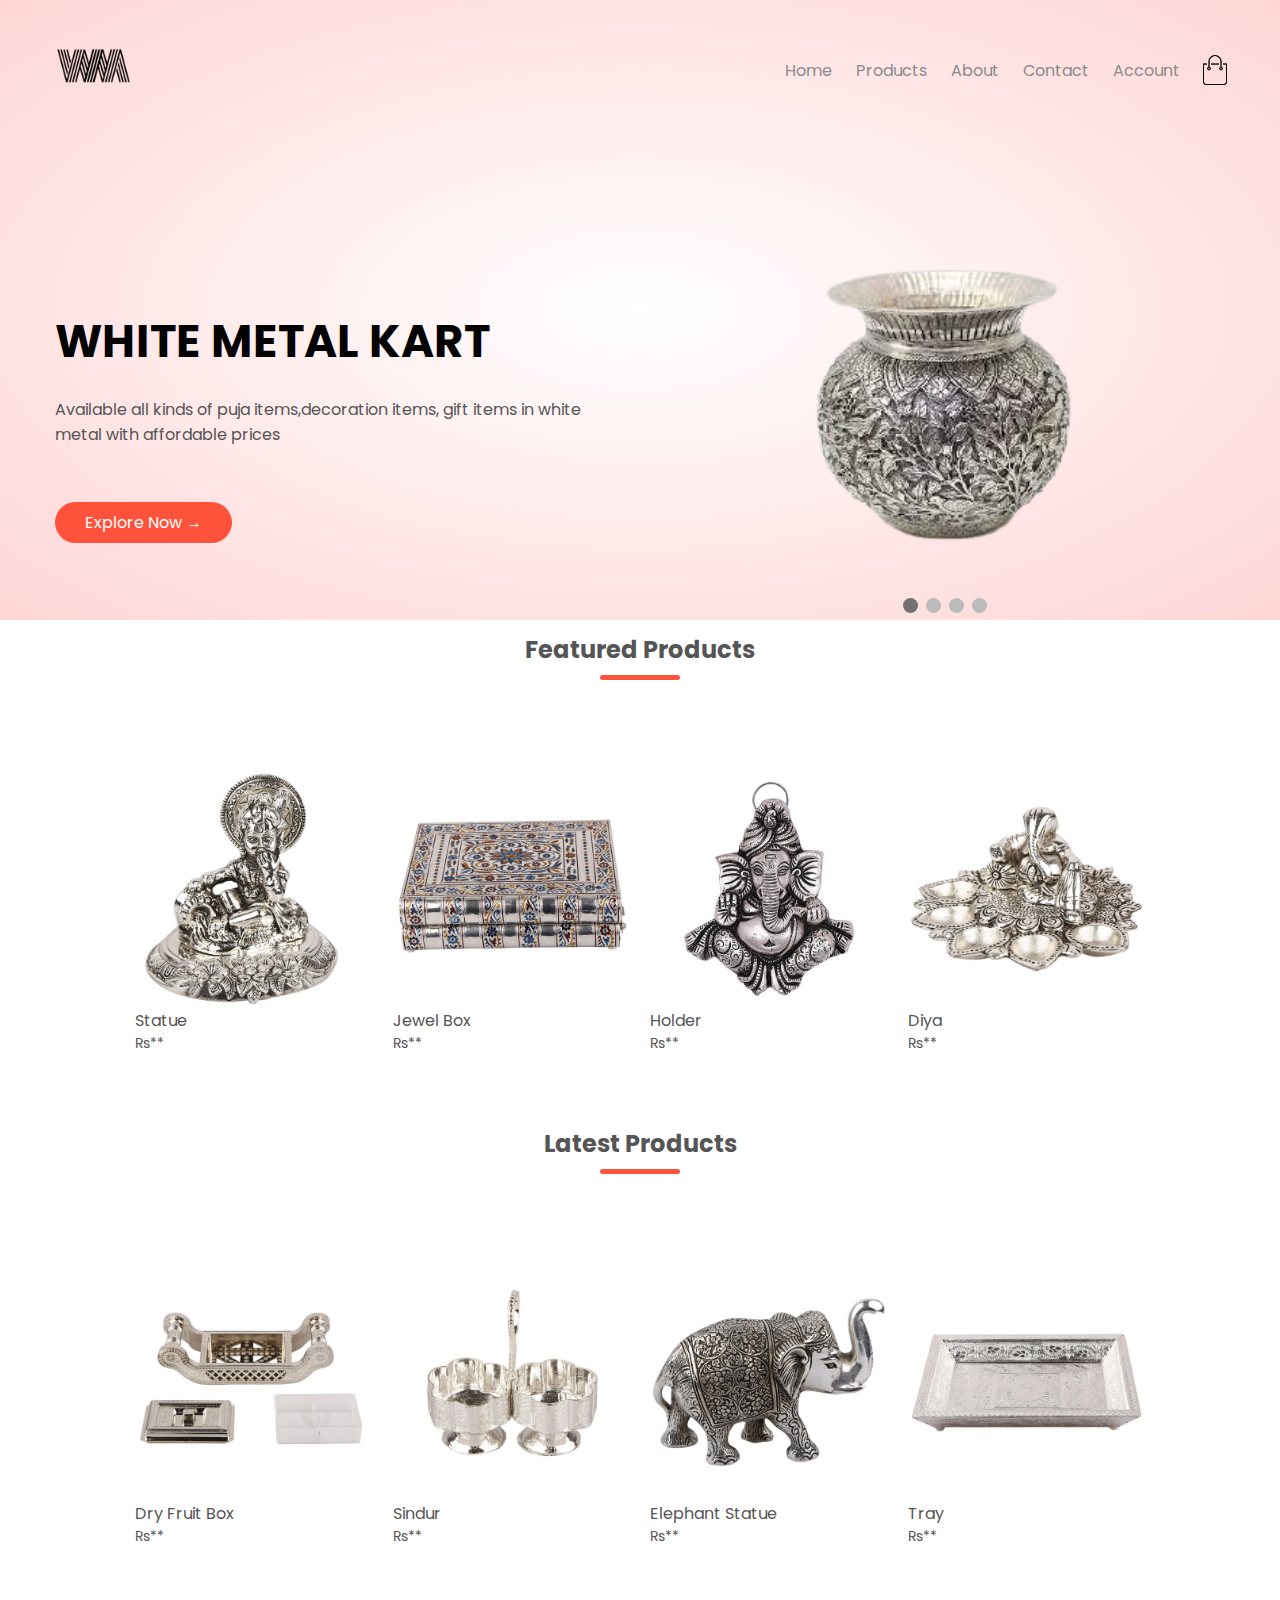
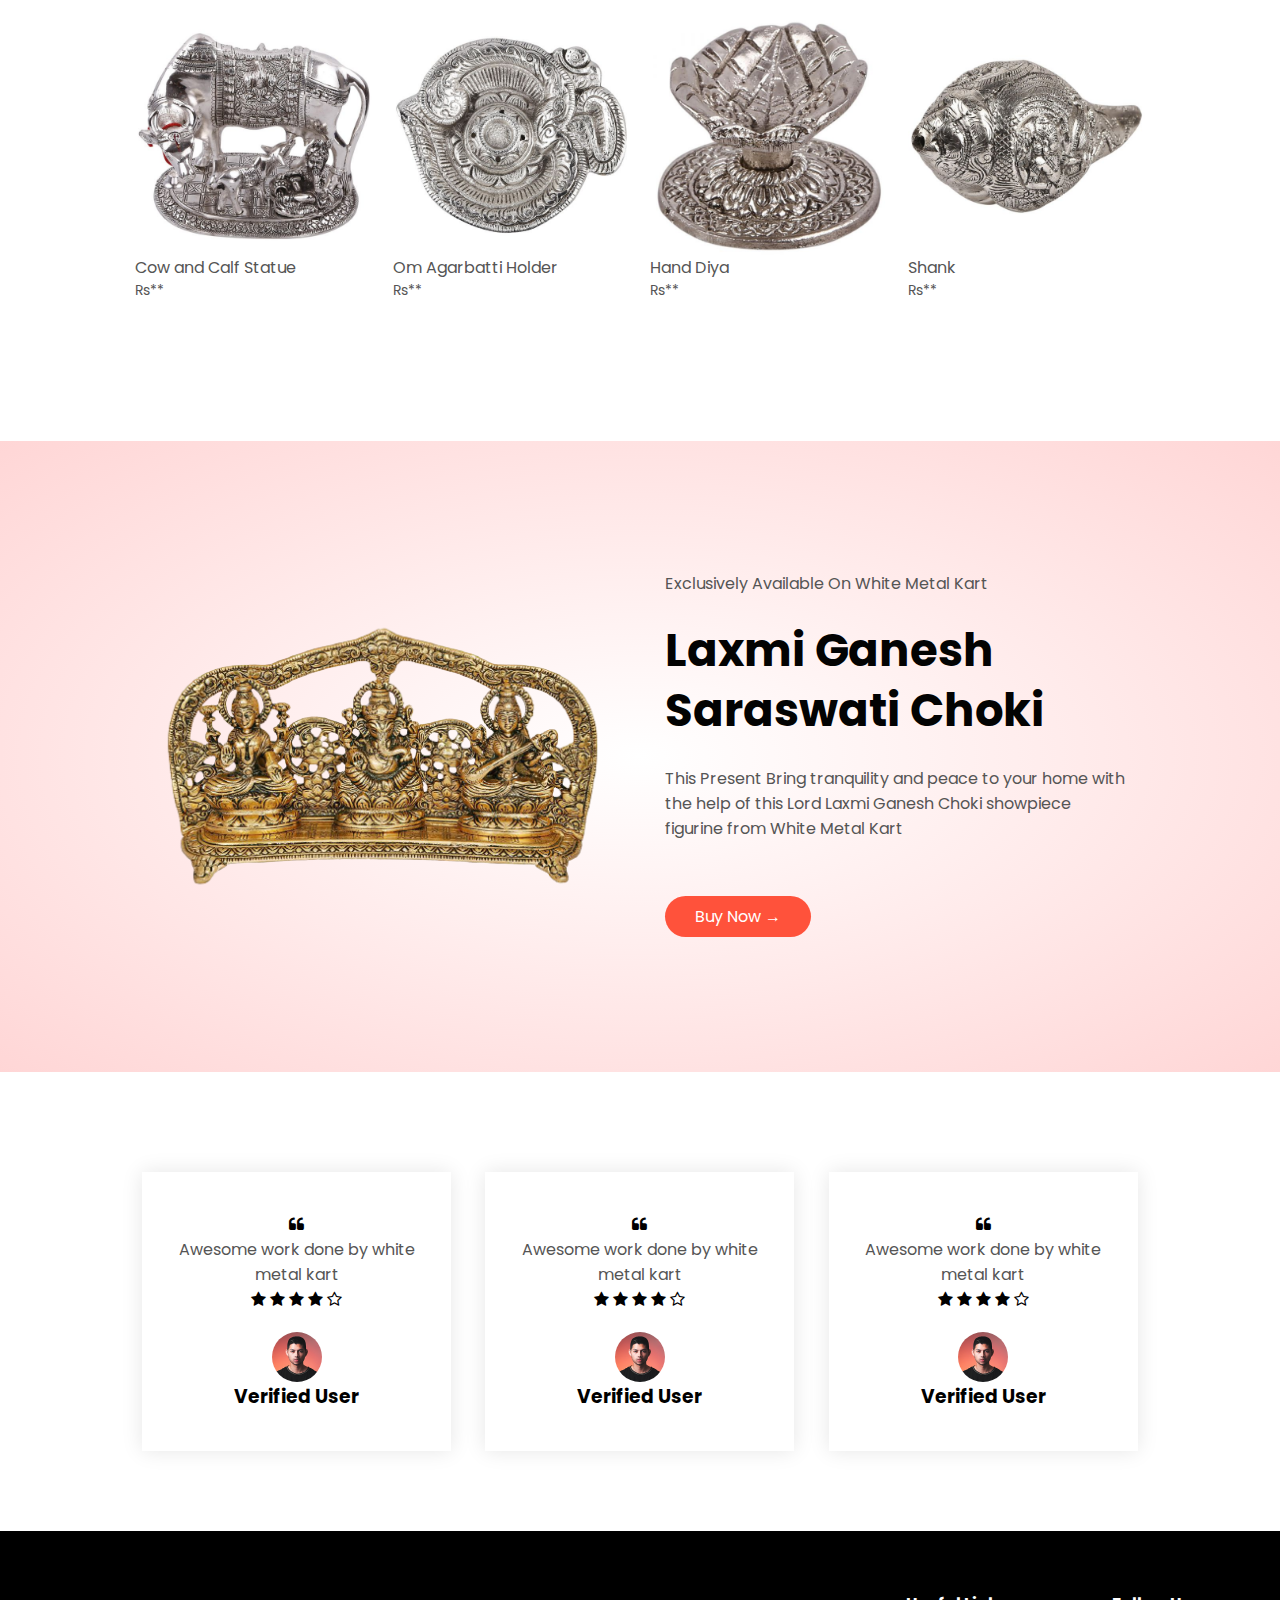
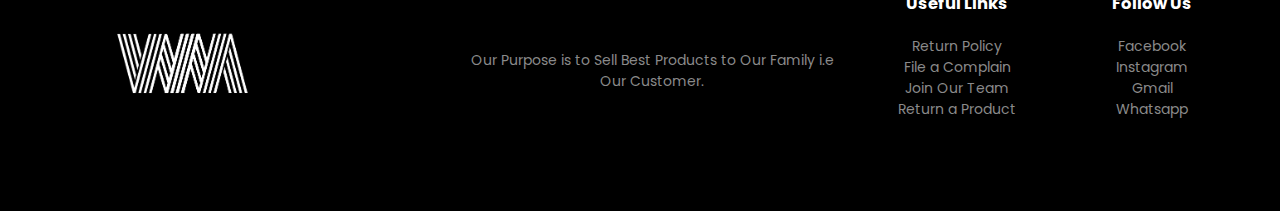
<file: index.html>
<!DOCTYPE html>
<html lang="en">
<head>
    <meta charset="UTF-8">
    <meta http-equiv="X-UA-Compatible" content="IE=edge">
    <meta name="viewport" content="width=device-width, initial-scale=1.0">
    <title>White Metal Kart
    </title>
    <link rel="shortcut icon" href="images/mainlogo.png" type="image/x-icon">
    <link rel="stylesheet" href="https://cdnjs.cloudflare.com/ajax/libs/font-awesome/4.7.0/css/font-awesome.min.css">
    <link rel="preconnect" href="https://fonts.googleapis.com">
    <link rel="preconnect" href="https://fonts.gstatic.com" crossorigin>
    <link href="https://fonts.googleapis.com/css2?family=Monoton&family=Poppins:wght@300;400;500;600;700&display=swap" rel="stylesheet">
    <!-- <script async src="https://pagead2.googlesyndication.com/pagead/js/adsbygoogle.js?client=ca-pub-4641356564282110"
     crossorigin="anonymous"></script> -->
    <link rel="stylesheet" href="style.css">
    
</head>
<body>
<div class="header">


    <div class="container">
        <div class="navbar">
        <div class="logo">
          <a href="index.html"> <img src="images/mainlogoblack.png" width="100px"></a>
            
        </div>
        <nav>
          <ul id="MenuItems">
            <li><a href="">Home</a></li>
            <li><a href="products.html">Products</a></li>
            <li><a href="About.html">About</a></li>
            <li><a href="contact.html">Contact</a></li>
            <li><a href="account.html">Account</a></li     >      
         </ul>
        </nav> 
        <img src="images/cart.png" width="30px" height="30px"> 
        <img src="images/menu.png" class="menu-icon" onclick="menutoggle()">    
      </div>
      <div class="row">
          <div class="col-2">
              <h1>WHITE METAL KART
            </h1>
            <p>Available all kinds of puja items,decoration items, gift items in white metal with affordable prices</p>
            <a href="#featured" class="btn">Explore Now &#8594;</a>
          </div>
          <div class="col-2">
              <!-- <img src="images/mainlogo.png" alt=""> -->
              <div class="slideshow-container">

            <div class="mySlides fade">
            <!-- <div class="numbertext">1 / 3</div> -->
            <img src="images/1-1.png" style="width:100%">
            <!-- <div class="text">Caption Text</div> -->
            </div>
            
            <div class="mySlides fade">
            <!-- <div class="numbertext">2 / 3</div> -->
            <img src="images/cat.png" style="width:100%">
            <!-- <div class="text">Caption Two</div> -->
            </div>
            
            <div class="mySlides fade">
            <!-- <div class="numbertext">3 / 3</div> -->
            <img src="images/4-4.png" style="width:100%">
            <!-- <div class="text">Caption Three</div> -->
            </div>
            <div class="mySlides fade">
              <!-- <div class="numbertext">3 / 3</div> -->
              <img src="images/cat1.1.png" style="width:100%">
              <!-- <div class="text">Caption Three</div> -->
              </div>
            </div>
            <br>
            
            <div style="text-align:center">
            <span class="dot"></span> 
            <span class="dot"></span> 
            <span class="dot"></span> 
            <span class="dot"></span> 
            </div>
                </div>
            </div>
        </div>
   <!--------slideshow-->
   <!-- <div class="slideshow-container">

    <div class="mySlides fade">
      <div class="numbertext">1 / 3</div>
      <img src="images/1.jpg" style="width:100%">
      <div class="text">Caption Text</div> 
    </div>
    
    <div class="mySlides fade">
      <div class="numbertext">2 / 3</div>
      <img src="images/2.jpg" style="width:100%">
      <div class="text">Caption Two</div> 
    </div>
    
    <div class="mySlides fade">
      <div class="numbertext">3 / 3</div>
      <img src="images/2.jpg" style="width:100%">
       <div class="text">Caption Three</div> 
    </div>
    
    </div>
    <br>
    
    <div style="text-align:center">
      <span class="dot"></span> 
      <span class="dot"></span> 
      <span class="dot"></span> 
    </div> -->
    <!---------end  -->
  </div>
  <!----feature category----->
  <!-- <div class="categories">
    <div class="small-container">
      <div class="row">
        <div class="col-3">
          <img src="images/cat1 (1).jpg">
        </div>
        <div class="col-3">
          <img src="images/holder2.jpg">
        </div>
        <div class="col-3">
          <img src="images/sindur1.jpg">
        </div>
      </div>
    </div>
    
  </div> -->
  <!-----featured products-->
    <div class="small-container" id="featured">
      <h2 class="title">Featured Products</h2>
      <div class="row">
        <div class="col-4">
          <img src="images/featured1.jpg" alt="">
          <h4>Statue</h4>
          <p>Rs**</p>
        </div>
        <div class="col-4">
          <img src="images/featured2.jpg" alt="">
          <h4>Jewel Box</h4>
          <p>Rs**</p>
        </div>
        <div class="col-4">
          <img src="images/featured3.jpg" alt="">
          <h4>Holder</h4>
          <p>Rs**</p>
        </div>
        <div class="col-4">
          <img src="images/featured4.jpg" alt="">
          <h4>Diya</h4>
          <p>Rs**</p>
        </div>
      </div>
      <h2 class="title">Latest Products</h2>
      <div class="row">
        <div class="col-4">
          <img src="images/latest1.jpg" alt="">
          <h4>Dry Fruit Box</h4>
          <p>Rs**</p>
        </div>
        <div class="col-4">
          <img src="images/latest2.jpg" alt="">
          <h4>Sindur</h4>
          <p>Rs**</p>
        </div>
        <div class="col-4">
          <img src="images/latest3.jpg" alt="">
          <h4>Elephant Statue</h4>
          <p>Rs**</p>
        </div>
        <div class="col-4">
          <img src="images/latest4.jpg" alt="">
          <h4>Tray</h4>
          <p>Rs**</p>
        </div>
        <div class="col-4">
          <img src="images/latest5.jpg" alt="">
          <h4>Cow and Calf Statue</h4>
          <p>Rs**</p>
        </div>
        <div class="col-4">
          <img src="images/latest6.jpg" alt="">
          <h4>Om Agarbatti Holder</h4>
          <p>Rs**</p>
        </div>
        <div class="col-4">
          <img src="images/latest7.jpeg" alt="">
          <h4>Hand Diya</h4>
          <p>Rs**</p>
        </div>
        <div class="col-4">
          <img src="images/latest8.jpg" alt="">
          <h4>Shank</h4>
          <p>Rs**</p>
        </div>
      </div>
    </div>
    <!------Offer Section-->
    <div class="offer">
      <div class="small-container">
        <div class="row">
          <div class="col-2">
            <img src="images/exclusive1.png" class="offer-img">
          </div>
          <div class="col-2">
            <p>Exclusively Available On White Metal Kart</p>
            <h1>Laxmi Ganesh Saraswati Choki</h1>
            <p>This Present Bring tranquility and peace to your home with the help of this Lord Laxmi Ganesh Choki showpiece figurine from White Metal Kart</p>
            <a href="https://rzp.io/l/VehUM33Pmb" class="btn">Buy Now &#8594;</a>
          </div>
        </div>
      </div>
    </div>
    <!-----Testimonial-->
    <div class="testimonial">
      <div class="small-container">
        <div class="row">
          <div class="col-3">
            <i class="fa fa-quote-left"></i>
            <p>Awesome work done by white metal kart</p>
            <div class="rating">
              <i class="fa fa-star"></i>
              <i class="fa fa-star"></i>
              <i class="fa fa-star"></i>
              <i class="fa fa-star"></i>
              <i class="fa fa-star-o"></i>
            </div>
              <img src="images/user-2.png" class="user">
              <h3>Verified User</h3>

            
          </div>
          <div class="col-3">
            <i class="fa fa-quote-left"></i>
            <p>Awesome work done by white metal kart</p>
            <div class="rating">
              <i class="fa fa-star"></i>
              <i class="fa fa-star"></i>
              <i class="fa fa-star"></i>
              <i class="fa fa-star"></i>
              <i class="fa fa-star-o"></i>
            </div>
              <img src="images/user-2.png" class="user">
              <h3>Verified User</h3>

          </div>
          <div class="col-3">
            <i class="fa fa-quote-left"></i>
            <p>Awesome work done by white metal kart</p>
            <div class="rating">
              <i class="fa fa-star"></i>
              <i class="fa fa-star"></i>
              <i class="fa fa-star"></i>
              <i class="fa fa-star"></i>
              <i class="fa fa-star-o"></i>
            </div>
              <img src="images/user-2.png" class="user">
              <h3>Verified User</h3>

            
          </div>
        </div>
        
      </div>
    </div>
    <!---Brands---->
    <!--<div class="brands">
      <div class="small-container">
        <div class="row">
          <div class="col-3">
            <a href="https://www.instagram.com/rahul27_04/">
              <img src="images/facebook.png">
            </a>
            
          </div>
          <div class="col-3">
            <a href="https://www.instagram.com/rahul27_04/">
              <img src="images/instagram.png">
            </a>
            
          </div>
          <div class="col-3">
            <a href="https://www.instagram.com/rahul27_04/">
              <img src="images/whatsapp.png">
            </a>
            
          </div>
           <div class="col-4">
          <a href="https://www.instagram.com/rahul27_04/">
            <img src="images/gmail.png">            
          </a>
            
          </div> 
        </div>
      </div>
    </div>-->
    <!-----Footer-->
    <div class="footer">
      <div class="container">
        <div class="row">
          <div class="footer-col-1">
            <img src="images/mainlogo.png">
          </div>
          <div class="footer-col-2">
            <p>Our Purpose is to Sell Best Products to Our Family i.e Our Customer.</p>
          </div>
          <div class="footer-col-3">
            <h3>Useful Links</h3>
            <ul class="link">
              <li><a href="">Return Policy</a></li>
              <li><a href="">File a Complain</a></li>
              <li><a href="">Join Our Team</a></li>
              <li><a href="">Return a Product</a></li>
            </ul>
          </div>
          <div class="footer-col-4">
            <h3>Follow Us</h3>
            <ul class="link">
              <li><a href="https://www.instagram.com/rahul27_04/">Facebook</a></li>
              <li><a href="https://www.instagram.com/rahul27_04/">Instagram</a></li>
              <li><a href="https://www.instagram.com/rahul27_04/">Gmail</a></li>
              <li><a href="https://www.instagram.com/rahul27_04/">Whatsapp</a></li>
            </ul>
          </div>

        </div>
      </div>
    </div>
    
    <script>

      // js for slideshow
        var slideIndex = 0;
        showSlides();
        
        function showSlides() {
          var i;
          var slides = document.getElementsByClassName("mySlides");
          var dots = document.getElementsByClassName("dot");
          for (i = 0; i < slides.length; i++) {
            slides[i].style.display = "none";  
          }
          slideIndex++;
          if (slideIndex > slides.length) {slideIndex = 1}    
          for (i = 0; i < dots.length; i++) {
            dots[i].className = dots[i].className.replace(" active", "");
          }
          slides[slideIndex-1].style.display = "block";  
          dots[slideIndex-1].className += " active";
          setTimeout(showSlides, 2000); // Change image every 2 seconds
        }


        var MenuItems = document.getElementById("MenuItems");

        MenuItems.style.maxHeight = "0px";

        function menutoggle(){
            if(MenuItems.style.maxHeight == "0px"){
                MenuItems.style.maxHeight = "200px"
            }
            else{
                MenuItems.style.maxHeight = "0px";
            }
        }


    
        </script>
      <!-- <script src="menutoggle.js">
    </script>   -->
</body>
</html>
</file>
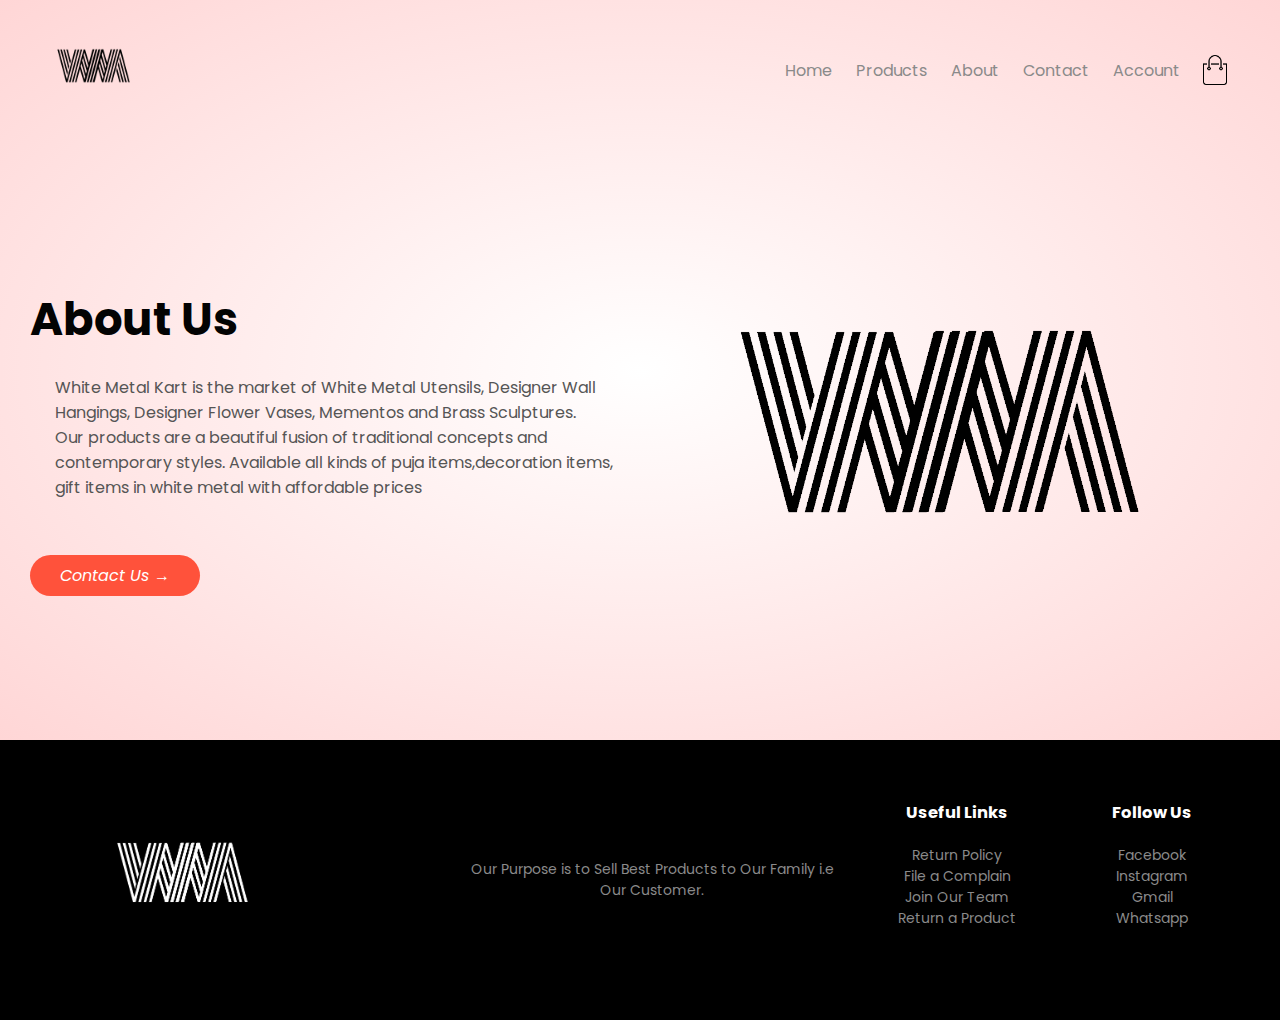
<file: About.html>
<!DOCTYPE html>
<html lang="en">
<head>
    <meta charset="UTF-8">
    <meta http-equiv="X-UA-Compatible" content="IE=edge">
    <meta name="viewport" content="width=device-width, initial-scale=1.0">
    <title> About Us - WHITE METAL CART</title>
    <link rel="shortcut icon" href="images/mainlogo.png" type="image/x-icon">
    <link rel="stylesheet" href="https://cdnjs.cloudflare.com/ajax/libs/font-awesome/4.7.0/css/font-awesome.min.css">
    <link rel="preconnect" href="https://fonts.googleapis.com">
    <link rel="preconnect" href="https://fonts.gstatic.com" crossorigin>
    <link href="https://fonts.googleapis.com/css2?family=Monoton&family=Poppins:wght@300;400;500;600;700&display=swap" rel="stylesheet">
    
    <link rel="stylesheet" href="about.css">
</head>
<body>
    <div class="header">

        <div class="container">
            <div class="navbar">
            <div class="logo">
              <a href="index.html"><img src="images/mainlogoblack.png" width="100px"></a>
                
            </div>
            <nav>
              <ul id="MenuItems">
                <li><a href="index.html">Home</a></li>
                <li><a href="products.html">Products</a></li>
                <li><a href="About.html">About</a></li>
                <li><a href="contact.html">Contact</a></li>
                <li><a href="account.html">Account</a></li     >      
             </ul>
            </nav> 
            <img src="images/cart.png" width="30px" height="30px"> 
            <img src="images/menu.png" class="menu-icon" onclick="menutoggle()"> 
         </div>   
         <div class="row">
            <div class="col-2">
                <h1>About Us</h1>
                <p>White Metal Kart is the market of White Metal Utensils, Designer Wall Hangings, Designer Flower Vases, Mementos and Brass Sculptures.<br> Our products are a beautiful fusion of traditional concepts and contemporary styles.
                    Available all kinds of puja items,decoration items, gift items in white metal with affordable prices</p>
                <address><a href="mailto:rahulsuthar681@gmail.com" class="btn">Contact Us &#8594;</a></address>
            </div>
            <div class="col-2">
              <img src="images/mainlogoblack.png" alt="img1">
            </div>
        </div>   
    </div> 
 </div>
      

        
        
        
        
        <!-----Footer-->
        <div class="footer">
          <div class="container">
            <div class="row">
              <div class="footer-col-1">
                <img src="images/mainlogo.png">
              </div>
              <div class="footer-col-2">
                <p>Our Purpose is to Sell Best Products to Our Family i.e Our Customer.</p>
              </div>
              <div class="footer-col-3">
                <h3>Useful Links</h3>
                <ul class="link">
                  <li><a href="">Return Policy</a></li>
                  <li><a href="">File a Complain</a></li>
                  <li><a href="">Join Our Team</a></li>
                  <li><a href="">Return a Product</a></li>
                </ul>
              </div>
              <div class="footer-col-4">
                <h3>Follow Us</h3>
                <ul class="link">
                  <li><a href="https://www.instagram.com/rahul27_04/">Facebook</a></li>
                  <li><a href="https://www.instagram.com/rahul27_04/">Instagram</a></li>
                  <li><a href="https://www.instagram.com/rahul27_04/">Gmail</a></li>
                  <li><a href="https://www.instagram.com/rahul27_04/">Whatsapp</a></li>
                </ul>
              </div>
    
            </div>
          </div>
        </div>
        <script>
            var MenuItems = document.getElementById("MenuItems");

MenuItems.style.maxHeight = "0px";

function menutoggle(){
    if(MenuItems.style.maxHeight == "0px"){
        MenuItems.style.maxHeight = "200px"
    }
    else{
        MenuItems.style.maxHeight = "0px";
    }
}
        </script>
      
    
</body>
</html>
</file>
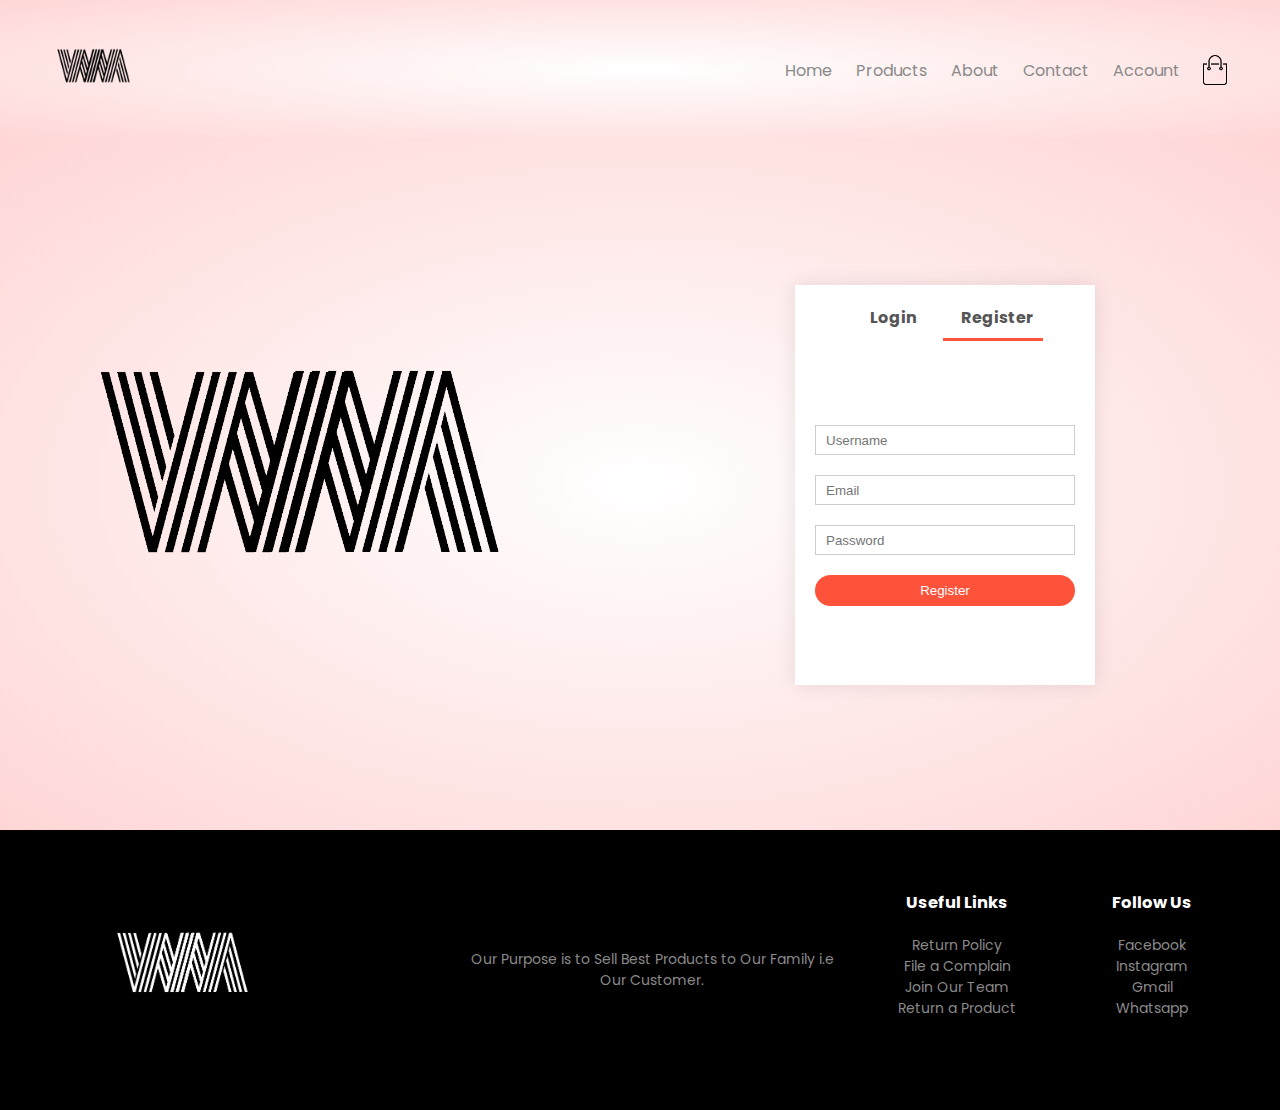
<file: account.html>
<!DOCTYPE html>
<html lang="en">
<head>
    <meta charset="UTF-8">
    <meta http-equiv="X-UA-Compatible" content="IE=edge">
    <meta name="viewport" content="width=device-width, initial-scale=1.0">
    <title>Account
    </title>
    <link rel="shortcut icon" href="images/mainlogo.png" type="image/x-icon">
    <link rel="stylesheet" href="https://cdnjs.cloudflare.com/ajax/libs/font-awesome/4.7.0/css/font-awesome.min.css">
    <link rel="preconnect" href="https://fonts.googleapis.com">
    <link rel="preconnect" href="https://fonts.gstatic.com" crossorigin>
    <link href="https://fonts.googleapis.com/css2?family=Monoton&family=Poppins:wght@300;400;500;600;700&display=swap" rel="stylesheet">
    
    <link rel="stylesheet" href="style.css">
</head>
<body>
    <div class="header">
    <div class="container">
        <div class="navbar">
        <div class="logo">
          <a href="index.html"> <img src="images/mainlogoblack.png" width="100px"></a>
            
        </div>
        <nav>
          <ul id="MenuItems">
            <li><a href="index.html">Home</a></li>
            <li><a href="products.html">Products</a></li>
            <li><a href="About.html">About</a></li>
            <li><a href="contact.html">Contact</a></li>
            <li><a href="account.html">Account</a></li     >      
         </ul>
        </nav> 
        <img src="images/cart.png" width="30px" height="30px"> 
        <img src="images/menu.png" class="menu-icon" onclick="menutoggle()">    
      </div> 
  </div>
</div>
        <!------------ Account page ----------->
        <div class="account-page">
            <div class="container">
                <div class="row">
                    <div class="col-2">
                        <img src="images/mainlogoblack.png" width="100%">
                    </div>
                    <div class="col-2">
                        <div class="form-container">
                            <div class="form-btn">
                                <span onclick="login()">Login</span>
                                <span onclick="register()">Register</span>
                                <hr id="Indicator">
                            </div>
                            <form id="LoginForm">
                                <input type="text" placeholder="Username">
                                <input type="password" placeholder="Password">
                                <button type="submit" class="btn">Login</button>
                                <a href="">Forgot password</a>
                            </form>
                            <form id="RegForm">
                                <input type="text" placeholder="Username">
                                <input type="email" placeholder="Email">
                                <input type="password" placeholder="Password">
                                <button type="submit" class="btn">Register</button>
                            </form>
                        </div>
                    </div>
                </div>
            </div>
        </div>
    
    <!----------------- Footer --------->
    <div class="footer">
        <div class="container">
          <div class="row">
            <div class="footer-col-1">
              <img src="images/mainlogo.png">
            </div>
            <div class="footer-col-2">
              <p>Our Purpose is to Sell Best Products to Our Family i.e Our Customer.</p>
            </div>
            <div class="footer-col-3">
              <h3>Useful Links</h3>
              <ul class="link">
                <li><a href="">Return Policy</a></li>
                <li><a href="">File a Complain</a></li>
                <li><a href="">Join Our Team</a></li>
                <li><a href="">Return a Product</a></li>
              </ul>
            </div>
            <div class="footer-col-4">
              <h3>Follow Us</h3>
              <ul class="link">
                <li><a href="https://www.instagram.com/rahul27_04/">Facebook</a></li>
                <li><a href="https://www.instagram.com/rahul27_04/">Instagram</a></li>
                <li><a href="https://www.instagram.com/rahul27_04/">Gmail</a></li>
                <li><a href="https://www.instagram.com/rahul27_04/">Whatsapp</a></li>
              </ul>
            </div>
  
          </div>
        </div>
      </div>
    <!--  Js for toggle menu -->
    <script>
        var MenuItems = document.getElementById("MenuItems");

        MenuItems.style.maxHeight = "0px";

        function menutoggle(){
            if(MenuItems.style.maxHeight === "0px"){
                MenuItems.style.maxHeight = "200px"
            }
            else{
                MenuItems.style.maxHeight = "0px";
            }
        }
    </script>

    <!--------- js for toggle Form -->
    <script>
        let LoginForm = document.getElementById("LoginForm");
        let RegForm = document.getElementById("RegForm");
        let Indicator = document.getElementById("Indicator");

            function register(){
                RegForm.style.transform = "translateX(0px)";
                LoginForm.style.transform = "translateX(0px)";
                Indicator.style.transform = "translateX(100px)";
            }
            function login(){
                RegForm.style.transform = "translateX(3000px)";
                LoginForm.style.transform = "translateX(300px)";
                Indicator.style.transform = "translateX(0px)";
            }
    </script>

</body>
</html>
</file>
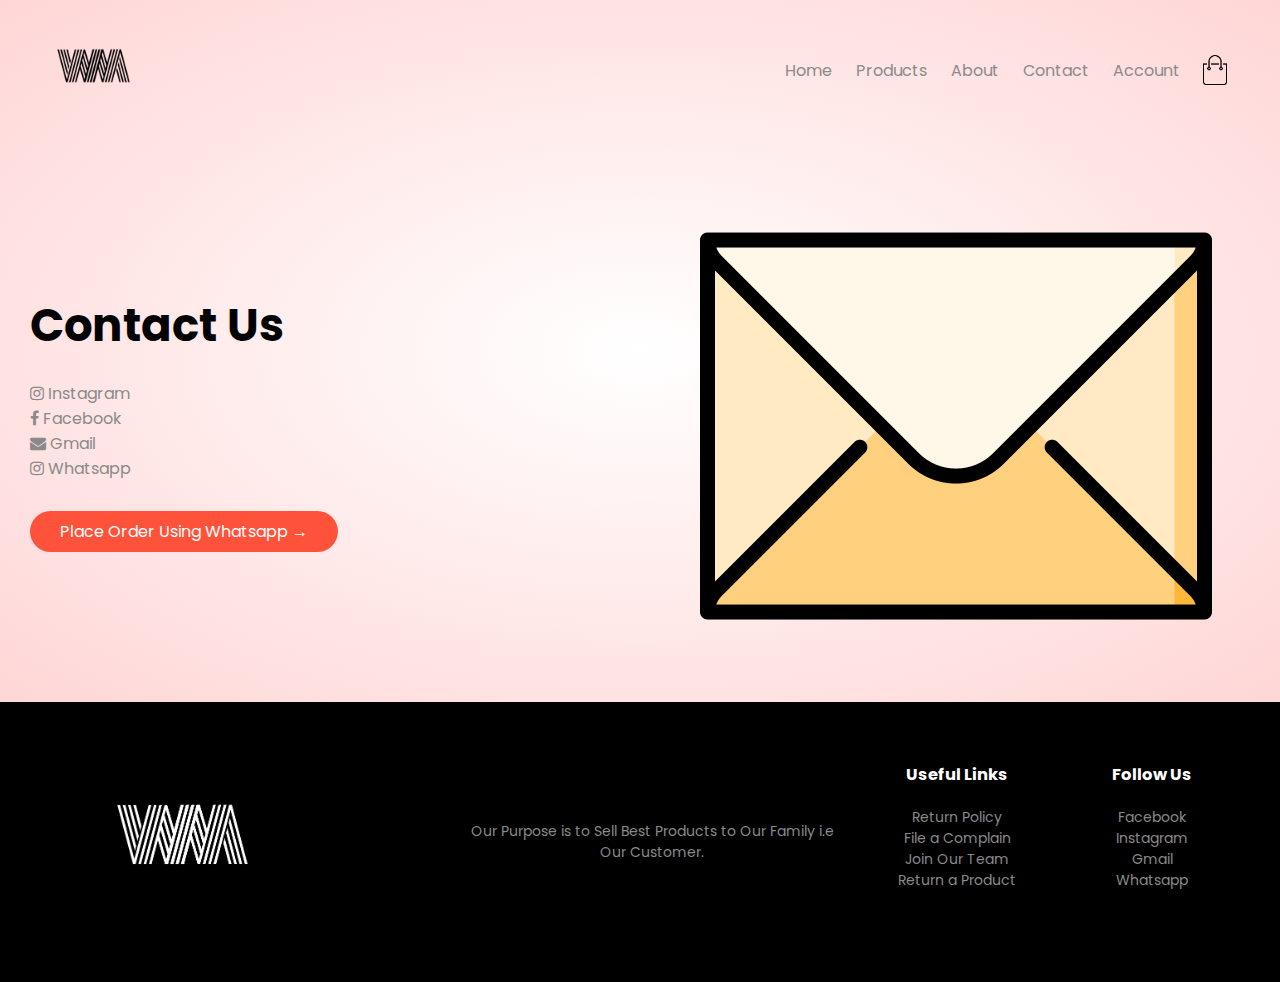
<file: contact.html>
<!DOCTYPE html>
<html lang="en">
<head>
    <meta charset="UTF-8">
    <meta http-equiv="X-UA-Compatible" content="IE=edge">
    <meta name="viewport" content="width=device-width, initial-scale=1.0">
    <title> Contact Us - WHITE METAL CART</title>
    <link rel="shortcut icon" href="images/mainlogo.png" type="image/x-icon">
    <link rel="stylesheet" href="https://cdnjs.cloudflare.com/ajax/libs/font-awesome/4.7.0/css/font-awesome.min.css">
    <link rel="preconnect" href="https://fonts.googleapis.com">
    <link rel="preconnect" href="https://fonts.gstatic.com" crossorigin>
    <link href="https://fonts.googleapis.com/css2?family=Monoton&family=Poppins:wght@300;400;500;600;700&display=swap" rel="stylesheet">
    
    <link rel="stylesheet" href="about.css">
</head>
<body>
    <div class="header">

        <div class="container">
            <div class="navbar">
            <div class="logo">
              <a href="index.html"> <img src="images/mainlogoblack.png" width="100px"></a>
                
            </div>
            <nav>
              <ul id="MenuItems">
                <li><a href="index.html">Home</a></li>
                <li><a href="products.html">Products</a></li>
                <li><a href="About.html">About</a></li>
                <li><a href="contact.html">Contact</a></li>
                <li><a href="account.html">Account</a></li     >      
             </ul>
            </nav> 
            <img src="images/cart.png" width="30px" height="30px"> 
            <img src="images/menu.png" class="menu-icon" onclick="menutoggle()"> 
         </div>   
         <div class="row">
            <div class="col-2">
                <h1>Contact Us</h1>
                <div class="contact">
                    <ul class="link" >
                      <li><a href="https://www.instagram.com/rahul27_04/"><i class="fa fa-instagram"></i>  Instagram</a></li>
                      <li><a href="https://www.instagram.com/rahul27_04/"><i class="fa fa-facebook"></i>  Facebook</a></li>
                      <li><a href="https://www.instagram.com/rahul27_04/"><i class="fa fa-envelope"></i>  Gmail</a></li>
                      <li><a href="https://www.instagram.com/rahul27_04/"><i class="fa fa-instagram"></i>  Whatsapp</a></li>      
                   </ul>
                </div>
                <a href="index.html" class="btn">Place Order Using Whatsapp &#8594;</a>
            </div>
            <div class="col-2">
                <img src="images/envelope.png" alt="img1">
            </div>
        </div>   
    </div> 
 </div>
      

        
        
        
        
        <!-----Footer-->
        <div class="footer">
          <div class="container">
            <div class="row">
              <div class="footer-col-1">
                <img src="images/mainlogo.png">
              </div>
              <div class="footer-col-2">
                <p>Our Purpose is to Sell Best Products to Our Family i.e Our Customer.</p>
              </div>
              <div class="footer-col-3">
                <h3>Useful Links</h3>
                <ul class="link">
                  <li><a href="">Return Policy</a></li>
                  <li><a href="">File a Complain</a></li>
                  <li><a href="">Join Our Team</a></li>
                  <li><a href="">Return a Product</a></li>
                </ul>
              </div>
              <div class="footer-col-4">
                <h3>Follow Us</h3>
                <ul class="link">
                  <li><a href="https://www.instagram.com/rahul27_04/">Facebook</a></li>
                  <li><a href="https://www.instagram.com/rahul27_04/">Instagram</a></li>
                  <li><a href="https://www.instagram.com/rahul27_04/">Gmail</a></li>
                  <li><a href="https://www.instagram.com/rahul27_04/">Whatsapp</a></li>
                </ul>
              </div>
    
            </div>
          </div>
        </div>
        <script>
            var MenuItems = document.getElementById("MenuItems");

MenuItems.style.maxHeight = "0px";

function menutoggle(){
    if(MenuItems.style.maxHeight == "0px"){
        MenuItems.style.maxHeight = "200px"
    }
    else{
        MenuItems.style.maxHeight = "0px";
    }
}
        </script>
      
    
</body>
</html>
</file>
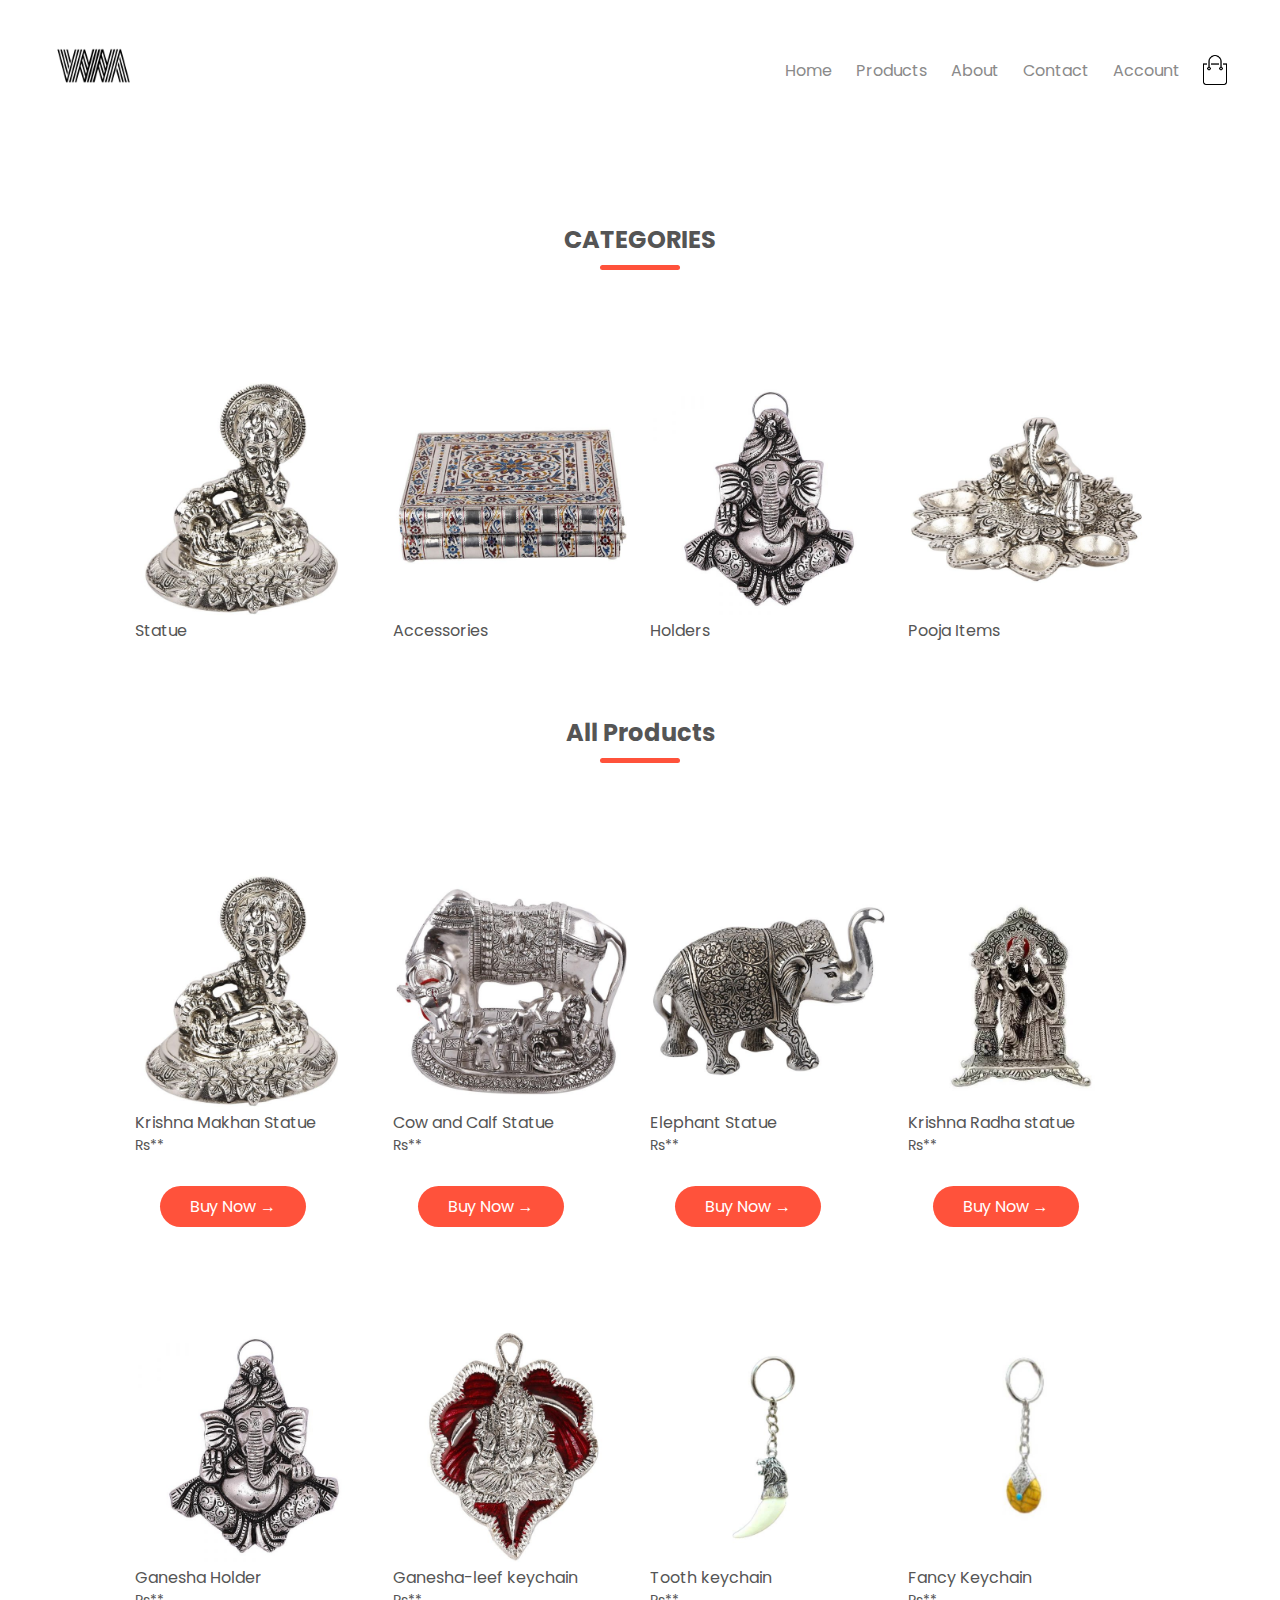
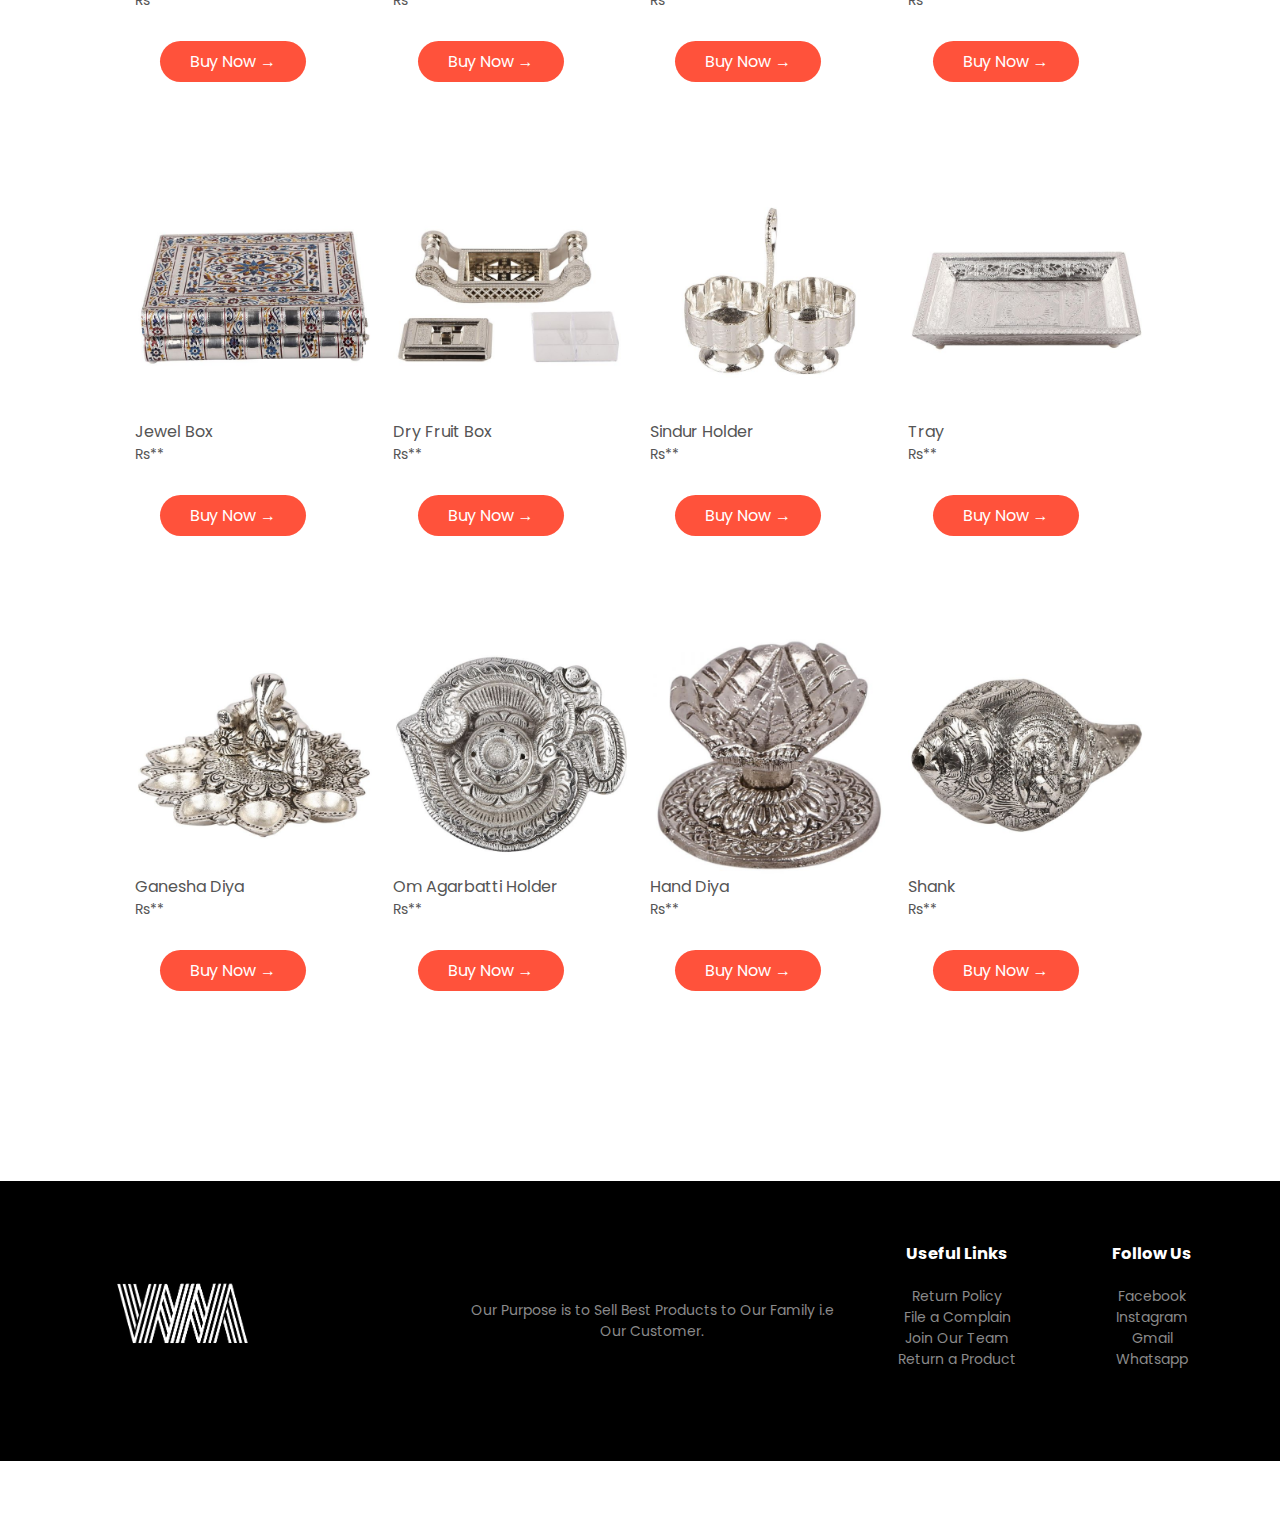
<file: products.html>
<!DOCTYPE html>
<html lang="en">
<head>
    <meta charset="UTF-8">
    <meta http-equiv="X-UA-Compatible" content="IE=edge">
    <meta name="viewport" content="width=device-width, initial-scale=1.0">
    <title> ALL Products - WHITE METAL CART</title>
    <link rel="shortcut icon" href="images/mainlogo.png" type="image/x-icon">
    <link rel="stylesheet" href="https://cdnjs.cloudflare.com/ajax/libs/font-awesome/4.7.0/css/font-awesome.min.css">
    <link rel="preconnect" href="https://fonts.googleapis.com">
    <link rel="preconnect" href="https://fonts.gstatic.com" crossorigin>
    <link href="https://fonts.googleapis.com/css2?family=Monoton&family=Poppins:wght@300;400;500;600;700&display=swap" rel="stylesheet">
    
    <link rel="stylesheet" href="style1.css">
</head>
<body>
    <div class="header">

        <div class="container">
            <div class="navbar">
            <div class="logo">
                <a href="index.html"><img src="images/mainlogoblack.png" width="100px"></a>
                
            </div>
            <nav>
              <ul id="MenuItems">
                <li><a href="index.html">Home</a></li>
                <li><a href="products.html">Products</a></li>
                <li><a href="About.html">About</a></li>
                <li><a href="contact.html">Contact</a></li>
                <li><a href="account.html">Account</a></li     >      
             </ul>
            </nav> 
            <img src="images/cart.png" width="30px" height="30px"> 
            <img src="images/menu.png" class="menu-icon" onclick="menutoggle()">    
          </div> 
      </div>
      <div class="categories">
        <div class="small-container">
          <h2 class="title">CATEGORIES</h2>
          <div class="row">
            <div class="col-4">
              <a href="#statue" class="">
                <img src="images/featured1.jpg" alt="">
              <h4>Statue</h4>
              </a>
            </div>
            <div class="col-4">
              <a href="#Accessories">
              <img src="images/featured2.jpg" alt="">
              <h4>Accessories</h4>
            </a>
            </div>
            <div class="col-4">
              <a href="#holder">
              <img src="images/featured3.jpg" alt="">
              <h4>Holders</h4>
            </a>
            </div>
            <div class="col-4">
              <a href="#poojaitems">
              <img src="images/featured4.jpg" alt="">
              <h4>Pooja Items</h4>
             </a>
            </div>
          </div>
          </div>
        <!-- </div> -->

        <div class="small-container">
          <h2 class="title">All Products</h2>
          <div class="row">
            <div class="col-4" id="statue">
              <a href="https://rzp.io/l/vfzwm4IvHZ"><img src="images/featured1.jpg" alt="">
              <h4>Krishna Makhan Statue</h4>
              <p>Rs**</p></a>
              <a href="https://rzp.io/l/vfzwm4IvHZ" class="btn">Buy Now &#8594;</a>
            </div>
            <div class="col-4">
              <a href="https://rzp.io/l/LQJfwpTg"><img src="images/latest5.jpg" alt="">
              <h4>Cow and Calf Statue</h4>
              <p>Rs**</p></a>
              <a href="https://rzp.io/l/LQJfwpTg" class="btn">Buy Now &#8594;</a>
            </div>
            <div class="col-4">
              <a href="https://rzp.io/l/8unYvPMjhC"><img src="images/latest3.jpg" alt="">
              <h4>Elephant Statue</h4>
              <p>Rs**</p></a>
              <a href="https://rzp.io/l/8unYvPMjhC" class="btn">Buy Now &#8594;</a>
            </div>
            <div class="col-4">
              <a href="https://rzp.io/l/7IoCJ5qt72"><img src="images/featured5.jpg" alt="">
              <h4>Krishna Radha statue</h4>
              <p>Rs**</p></a>
              <a href="https://rzp.io/l/7IoCJ5qt72" class="btn">Buy Now &#8594;</a>
            </div>
            <div class="col-4" id="holder">
              <a href="https://rzp.io/l/7IoCJ5qt72"><img src="images/featured3.jpg" alt="">
              <h4>Ganesha Holder</h4>
              <p>Rs**</p></a>
              <a href="https://rzp.io/l/7IoCJ5qt72" class="btn">Buy Now &#8594;</a>
            </div>
            <div class="col-4">
              <a href="https://rzp.io/l/7IoCJ5qt72"><img src="images/holder2.jpg" alt="">
              <h4>Ganesha-leef keychain</h4>
              <p>Rs**</p></a>
              <a href="https://rzp.io/l/7IoCJ5qt72" class="btn">Buy Now &#8594;</a>
            </div>
            <div class="col-4">
              <a href="https://rzp.io/l/7IoCJ5qt72"><img src="images/keychain.jpg" alt="">
              <h4>Tooth keychain</h4>
              <p>Rs**</p></a>
              <a href="https://rzp.io/l/7IoCJ5qt72" class="btn">Buy Now &#8594;</a>
            </div>
            <div class="col-4">
              <a href="https://rzp.io/l/7IoCJ5qt72"><img src="images/keychain2.jpg" alt="">
              <h4>Fancy Keychain</h4>
              <p>Rs**</p></a>
              <a href="https://rzp.io/l/7IoCJ5qt72" class="btn">Buy Now &#8594;</a>
            </div>
            <div class="col-4" id="Accessories">
              <a href="https://rzp.io/l/6U6n2rfNa7"><img src="images/featured2.jpg" alt="">
              <h4>Jewel Box</h4>
              <p>Rs**</p></a>
              <a href="https://rzp.io/l/6U6n2rfNa7" class="btn">Buy Now &#8594;</a>
            </div>
            <div class="col-4">
              <a href="https://rzp.io/l/3vtNGQ3"><img src="images/latest1.jpg" alt="">
              <h4>Dry Fruit Box</h4>
              <p>Rs**</p></a>
              <a href="https://rzp.io/l/3vtNGQ3" class="btn">Buy Now &#8594;</a>
            </div>
            <div class="col-4">
              <a href="https://rzp.io/l/oDgdFqOy"><img src="images/latest2.jpg" alt="">
              <h4>Sindur Holder</h4>
              <p>Rs**</p></a>
              <a href="https://rzp.io/l/oDgdFqOy" class="btn">Buy Now &#8594;</a>
            </div>
            
            <div class="col-4">
              <a href="https://rzp.io/l/xfDRGJM2e5"><img src="images/latest4.jpg" alt="">
              <h4>Tray</h4>
              <p>Rs**</p></a>
              <a href="https://rzp.io/l/xfDRGJM2e5" class="btn">Buy Now &#8594;</a>
            </div>
            <div class="col-4" id="poojaitems">
              <a href="https://rzp.io/l/9hx6t8x"><img src="images/featured4.jpg" alt="">
              <h4>Ganesha Diya</h4>
              <p>Rs**</p></a>
              <a href="https://rzp.io/l/9hx6t8x" class="btn">Buy Now &#8594;</a>
            </div>
            <div class="col-4">
              <a href="https://rzp.io/l/6GQLAdS"><img src="images/latest6.jpg" alt="">
              <h4>Om Agarbatti Holder</h4>
              <p>Rs**</p></a>
              <a href="https://rzp.io/l/6GQLAdS" class="btn">Buy Now &#8594;</a>
            </div>
            <div class="col-4">
              <a href="https://rzp.io/l/jaSZUbMu"><img src="images/latest7.jpeg" alt="">
              <h4>Hand Diya</h4>
              <p>Rs**</p></a>
              <a href="https://rzp.io/l/jaSZUbMu" class="btn">Buy Now &#8594;</a>
            </div>
            <div class="col-4">
              <a href="https://rzp.io/l/mKK3uwiDvE"><img src="images/latest8.jpg" alt="">
              <h4>Shank</h4></a>
              <p>Rs**</p>
              <a href="https://rzp.io/l/mKK3uwiDvE" class="btn">Buy Now &#8594;</a>
            </div>
          </div>
          
        </div>
        
        
        
        <!-----Footer-->
        <div class="footer">
          <div class="container">
            <div class="row">
              <div class="footer-col-1">
                <img src="images/mainlogo.png">
              </div>
              <div class="footer-col-2">
                <p>Our Purpose is to Sell Best Products to Our Family i.e Our Customer.</p>
              </div>
              <div class="footer-col-3">
                <h3>Useful Links</h3>
                <ul class="link">
                  <li><a href="">Return Policy</a></li>
                  <li><a href="">File a Complain</a></li>
                  <li><a href="">Join Our Team</a></li>
                  <li><a href="">Return a Product</a></li>
                </ul>
              </div>
              <div class="footer-col-4">
                <h3>Follow Us</h3>
                <ul class="link">
                  <li><a href="https://www.instagram.com/rahul27_04/">Facebook</a></li>
                  <li><a href="https://www.instagram.com/rahul27_04/">Instagram</a></li>
                  <li><a href="https://www.instagram.com/rahul27_04/">Gmail</a></li>
                  <li><a href="https://www.instagram.com/rahul27_04/">Whatsapp</a></li>
                </ul>
              </div>
    
            </div>
          </div>
        </div>
        <script>
            var MenuItems = document.getElementById("MenuItems");

MenuItems.style.maxHeight = "0px";

function menutoggle(){
    if(MenuItems.style.maxHeight == "0px"){
        MenuItems.style.maxHeight = "200px"
    }
    else{
        MenuItems.style.maxHeight = "0px";
    }
}
        </script>
      
    
</body>
</html>
</file>
<file: style.css>
@import url('https://fonts.googleapis.com/css2?family=Monoton&display=swap');

*{
    margin: 0;
    padding: 0;
    box-sizing: border-box;
}
body{
  font-family: 'Monoton', cursive;
font-family: 'Poppins', sans-serif;
}
.navbar{
    display: flex;
    align-items: center;
    padding: 20px;
}
nav{
    flex: 1;
    text-align: right;
}
nav ul{
    display: inline-block;
    list-style-type: none;
}
nav ul li{
    display: inline-block;
    margin-right: 20px;
}
a{
    text-decoration: none;
    color:#555;
}
p{
    color: #555;
}
h1{
    color: rgb(3, 3, 3);
}
.container{
    max-width: 1300px;
    margin: auto;
    padding-left: 30px;
    padding-right: 30px;
    /* background-color: black; */
}
.row{
    display: flex;
    align-items: center;
    flex-wrap: wrap;
    justify-content: space-around;

}
.col-2{
    flex-basis: 50%;
    min-width: 300px;

}
.col-2 img{
    max-width: 100%;
    /* margin-left: 70px; */
    padding:20px 30px;

}
.col-2 h1{
    font-size: 45px;
    line-height:60px ;
    margin: 25px;
    /* font-family: 'Monoton',cursive; */
}
.col-2 p{
    margin: 25px;
}
.btn{
  display: inline-block;
  background:#ff523b ;
  color: #fff;
  padding: 8px 30px;
  margin: 30px 25px;
  border-radius: 30px;
  transition: background 0.5s;
}
.btn:hover{
  background: #563434;
}
.header{
  background: radial-gradient(#fff,#ffd6d6);
}
.header .row{
  margin-top: 100px;
}
.categories{
  margin: 70px 0PX;
}
.col-3{
  flex-basis: 30%;
  min-width: 250px;
  margin-bottom: 30px;
}
.col-3 img{
  width: 100%;
}
.small-container{
  max-width: 1080px;
  margin: auto;
  padding-left: 25px;
  padding-right: 25px;
}
.col-4{
  flex-basis: 25%;
  padding: 10px;
  min-width: 200px;
  margin-bottom: 50px;
  /* box-shadow: 0 0 20px 0px rgba(0,0,0,0.1); */
  transition: transform 0.5s;
}
.col-4 img{
  width: 100%;
}
.title{
  text-align: center;
  margin: 0 auto 80px;
  position: relative;
  line-height: 60px;
  color: #555;
}
.title::after{
  content: '';
  background: #ff523b;
  width: 80px;
  height: 5px;
  border-radius: 5px;
  position: absolute;
  bottom: 0;
  left: 50%;
  transform: translate(-50%);
}

h4{
  color: #555;
  font-weight: normal;
}
.col-4 p{
  font-size: 14px;

}
.col-4:hover{
  transform: translate(-5px);
  /* transform: translateY(-10px); */
}
.offer{
  background: radial-gradient(#fff,#ffd6d6);
  margin-top: 80px;
  padding:30px 0;
}
/* ----testimonial----- */
.testimonial{
  padding-top:100px ;
  margin-bottom: 50px;

}
.testimonial .col-3{
  text-align: center;
  padding: 40px 20px;
  box-shadow: 0 0 20px 0px rgba(0,0,0,0.1);
  cursor: pointer;
  transition: transform 0.5s ;
}
.testimonial .col-3  img{
  width: 50px;
  margin-top: 20px;
  border-radius: 50%;
}
.testimonial .col-3:hover{
  transform: translateY(-10px);
}
.brands{
  margin: 100px auto;
}

.row .col-3 a img{
  width: 150px;
  text-align: center;
  filter: grayscale(100%);
}
.row .col-3 a img:hover{
  filter: grayscale(0);
}

.footer{
  background:#000;
  color: #8a8a8a;
  font-size: 14px;
  /* padding: 60px 0 20px; */
}
.footer p{
  color: #8a8a8a;
  
}
.footer h3{
  color: #fff;
  margin-bottom: 20px;
}
.footer-col-1 img{
  width: 180px;
  margin-top:50px ;
  margin-left: 50px;
  margin-bottom: 20px;
}
.footer-col-1,.footer-col-3,.footer-col-4{
  min-height:130px ;
  margin-bottom: 30px;
}
.footer-col-1{
  flex-basis: 30%;
}
.footer-col-2{
  /* flex:1; */
  flex-basis: 30%;
  text-align: center;
  padding: 20px 0;
}
.footer-col-3,.footer-col-4{
  flex-basis: 12%;
  text-align: center;
}
ul{
  list-style-type: none;
}
ul li a{
  color:#8a8a8a ;
}


.link :hover{
  color: #ff523b;
}

.menu-icon{
  width: 28px;
  margin-left: 20px;
  display: none;
}


/* media query */
@media only screen and (max-width: 800px){
  nav ul{
    position: absolute;
    top: 95px;
    left: 0;
    background: #333;
    width: 100%;
    overflow: hidden;
    transition: max-height 0.5s;
  }
  nav ul li{
    display: block;
    margin-right: 50px;
    margin-top: 10px;
    margin-bottom: 10px;
  }
  nav ul li a{
    color: #fff;
  }
  .menu-icon{
    display: block;
    cursor: pointer;
  }
  
}
/* Media query for less than 600 screen size */
@media only screen and (max-width: 600px) {
  .row {
    text-align: center;
  }
  .col-2,
  .col-3,
  .col-4 {
    flex-basis: 100%;
  }
  .single-product .row {
    text-align: left;
  }
  .single-product .col-2 {
    padding: 20px 0;
  }

  .single-product h1 {
    font-size: 26px;
    line-height: 22px;
  }
  .cart-info p {
    display: none;
  }
}


/* account page */
.account-page {
  padding: 50px 0;
  background: radial-gradient(#fff, #ffd6d6);
}
.form-container {
  background: #fff;
  width: 300px;
  height: 400px;
  position: relative;
  text-align: center;
  padding: 20px 0;
  margin: auto;
  box-shadow: 0 0 20px 0px rgba(0, 0, 0, 0.1);
  overflow: hidden;
}
.form-container span {
  font-weight: bold;
  padding: 0 10px;
  color: #555;
  cursor: pointer;
  width: 100px;
  display: inline-block;
}
.form-btn {
  display: inline-block;
}
.form-container form {
  max-width: 300px;
  padding: 0 20px;
  position: absolute;
  top: 130px;
  transition: transform 1s;
}
form input {
  width: 100%;
  height: 30px;
  margin: 10px 0;
  padding: 0 10px;
  border: 1px solid #ccc;
}
form .btn {
  width: 100%;
  border: none;
  cursor: pointer;
  margin: 10px 0;
}
form .btn:focus {
  outline: none;
}
#LoginForm {
  left: -300px;
}
#regForm {
  left: 0;
}
form a {
  font-size: 12px;
}
#Indicator {
  width: 100px;
  border: none;
  background: #ff523b;
  height: 3px;
  margin-top: 8px;
  transform: translateX(100px);
  transition: transform 1s;
}






/* body {font-family: Verdana, sans-serif;} */
.mySlides {display: none;}
img {vertical-align: middle;}

/* Slideshow container */
.slideshow-container {
  max-width: 350px;
  position: relative;
  margin: auto;
}

/* Caption text */
.text {
  color: #f2f2f2;
  font-size: 15px;
  padding: 8px 12px;
  position: absolute;
  bottom: 8px;
  width: 100%;
  text-align: center;
}

/* Number text (1/3 etc) */
.numbertext {
  color: #f2f2f2;
  font-size: 12px;
  padding: 8px 12px;
  position: absolute;
  top: 0;
}

/* The dots/bullets/indicators */
.dot {
  height: 15px;
  width: 15px;
  margin: 0 2px;
  background-color: #bbb;
  border-radius: 50%;
  display: inline-block;
  transition: background-color 0.6s ease;
}

.active {
  background-color: #717171;
}

/* Fading animation */
.fade {
  -webkit-animation-name: fade;
  -webkit-animation-duration: 1.5s;
  animation-name: fade;
  animation-duration: 1.5s;
}

@-webkit-keyframes fade {
  from {opacity: .4} 
  to {opacity: 1}
}

@keyframes fade {
  from {opacity: .4} 
  to {opacity: 1}
}

/* On smaller screens, decrease text size */
@media only screen and (max-width: 300px) {
  .text {font-size: 11px}
}
</file>
<file: about.css>
@import url('https://fonts.googleapis.com/css2?family=Monoton&display=swap');

*{
    margin: 0;
    padding: 0;
    box-sizing: border-box;
}
body{
  font-family: 'Monoton', cursive;
font-family: 'Poppins', sans-serif;
}
.navbar{
    display: flex;
    align-items: center;
    padding: 20px;
}
nav{
    flex: 1;
    text-align: right;
}
nav ul{
    display: inline-block;
    list-style-type: none;
}
nav ul li{
    display: inline-block;
    margin-right: 20px;
}
a{
    text-decoration: none;
    color:#555;
}
p{
    color: #555;
}
h1{
    color: rgb(3, 3, 3);
}
.container{
    max-width: 1300px;
    margin: auto;
    padding-left: 30px;
    padding-right: 30px;
    /* background-color: black; */
}
.row{
    display: flex;
    align-items: center;
    flex-wrap: wrap;
    justify-content: space-around;

}
.col-2{
    flex-basis: 50%;
    min-width: 300px;

}
.col-2 img{
    max-width: 100%;
    /* margin-left: 70px; */
    padding:20px 30px;
    margin-left: 30px;

}
.col-2 h1{
    font-size: 45px;
    line-height:60px ;
    margin: 25px 0;
    /* font-family: 'Monoton',cursive; */
}
.col-2 p{
    margin: 25px;
}
/* .contact{
    margin-left: 30px;
} */
.btn{
  display: inline-block;
  background:#ff523b ;
  color: #fff;
  padding: 8px 30px;
  margin: 30px 0px;
  border-radius: 30px;
  transition: background 0.5s;
}
.btn:hover{
  background: #563434;
}
.header{
  background: radial-gradient(#fff,#ffd6d6);
}
.header .row{
  margin-top: 10px;
}
.categories{
  margin: 70px 0PX;
}
.col-3{
  flex-basis: 30%;
  min-width: 250px;
  margin-bottom: 30px;
}
.col-3 img{
  width: 100%;
}
.small-container{
  max-width: 1080px;
  margin: auto;
  padding-left: 25px;
  padding-right: 25px;
}
.col-4{
  flex-basis: 25%;
  padding: 10px;
  min-width: 200px;
  margin-bottom: 50px;
  /* box-shadow: 0 0 20px 0px rgba(0,0,0,0.1); */
  transition: transform 0.5s;
}
.col-4 img{
  width: 100%;
}
.title{
  text-align: center;
  margin: 0 auto 80px;
  position: relative;
  line-height: 60px;
  color: #555;
}
.title::after{
  content: '';
  background: #ff523b;
  width: 80px;
  height: 5px;
  border-radius: 5px;
  position: absolute;
  bottom: 0;
  left: 50%;
  transform: translate(-50%);
}

h4{
  color: #555;
  font-weight: normal;
}
.col-4 p{
  font-size: 14px;

}
.col-4:hover{
  transform: translate(-5px);
  /* transform: translateY(-10px); */
}
.offer{
  background: radial-gradient(#fff,#ffd6d6);
  margin-top: 80px;
  padding:30px 0;
}
/* ----testimonial----- */
.testimonial{
  padding-top:100px ;
  margin-bottom: 50px;

}
.testimonial .col-3{
  text-align: center;
  padding: 40px 20px;
  box-shadow: 0 0 20px 0px rgba(0,0,0,0.1);
  cursor: pointer;
  transition: transform 0.5s ;
}
.testimonial .col-3  img{
  width: 50px;
  margin-top: 20px;
  border-radius: 50%;
}
.testimonial .col-3:hover{
  transform: translateY(-10px);
}
.brands{
  margin: 100px auto;
}

.row .col-3 a img{
  width: 150px;
  text-align: center;
  filter: grayscale(100%);
}
.row .col-3 a img:hover{
  filter: grayscale(0);
}

.footer{
  background:#000;
  color: #8a8a8a;
  font-size: 14px;
  /* padding: 60px 0 20px; */
}
.footer p{
  color: #8a8a8a;
  
}
.footer h3{
  color: #fff;
  margin-bottom: 20px;
}
.footer-col-1 img{
  width: 180px;
  margin-top:50px ;
  margin-left: 50px;
  margin-bottom: 20px;
}
.footer-col-1,.footer-col-3,.footer-col-4{
  min-height:130px ;
  margin-bottom: 30px;
}
.footer-col-1{
  flex-basis: 30%;
}
.footer-col-2{
  /* flex:1; */
  flex-basis: 30%;
  text-align: center;
  padding: 20px 0;
}
.footer-col-3,.footer-col-4{
  flex-basis: 12%;
  text-align: center;
}
ul{
  list-style-type: none;
}
ul li a{
  color:#8a8a8a ;
}


.link :hover{
  color: #ff523b;
}

.menu-icon{
  width: 28px;
  margin-left: 20px;
  display: none;
}


/* media query */
@media only screen and (max-width: 800px){
  nav ul{
    position: absolute;
    top: 95px;
    left: 0;
    background: #333;
    width: 100%;
    overflow: hidden;
    transition: max-height 0.5s;
  }
  nav ul li{
    display: block;
    margin-right: 50px;
    margin-top: 10px;
    margin-bottom: 10px;
  }
  nav ul li a{
    color: #fff;
  }
  .menu-icon{
    display: block;
    cursor: pointer;
  }
  
}
/* Media query for less than 600 screen size */
@media only screen and (max-width: 600px) {
  .row {
    text-align: center;
  }
  .col-2,
  .col-3,
  .col-4 {
    flex-basis: 100%;
  }
  .single-product .row {
    text-align: left;
  }
  .single-product .col-2 {
    padding: 20px 0;
  }

  .single-product h1 {
    font-size: 26px;
    line-height: 22px;
  }
  .cart-info p {
    display: none;
  }
}







/* body {font-family: Verdana, sans-serif;} */
.mySlides {display: none;}
img {vertical-align: middle;}

/* Slideshow container */
.slideshow-container {
  max-width: 350px;
  position: relative;
  margin: auto;
}

/* Caption text */
.text {
  color: #f2f2f2;
  font-size: 15px;
  padding: 8px 12px;
  position: absolute;
  bottom: 8px;
  width: 100%;
  text-align: center;
}

/* Number text (1/3 etc) */
.numbertext {
  color: #f2f2f2;
  font-size: 12px;
  padding: 8px 12px;
  position: absolute;
  top: 0;
}

/* The dots/bullets/indicators */
.dot {
  height: 15px;
  width: 15px;
  margin: 0 2px;
  background-color: #bbb;
  border-radius: 50%;
  display: inline-block;
  transition: background-color 0.6s ease;
}

.active {
  background-color: #717171;
}

/* Fading animation */
.fade {
  -webkit-animation-name: fade;
  -webkit-animation-duration: 1.5s;
  animation-name: fade;
  animation-duration: 1.5s;
}

@-webkit-keyframes fade {
  from {opacity: .4} 
  to {opacity: 1}
}

@keyframes fade {
  from {opacity: .4} 
  to {opacity: 1}
}

/* On smaller screens, decrease text size */
@media only screen and (max-width: 300px) {
  .text {font-size: 11px}
}
</file>
<file: style1.css>
@import url('https://fonts.googleapis.com/css2?family=Monoton&display=swap');

*{
    margin: 0;
    padding: 0;
    box-sizing: border-box;
}
body{
  font-family: 'Monoton', cursive;
font-family: 'Poppins', sans-serif;
}
.navbar{
    display: flex;
    align-items: center;
    padding: 20px;
}
nav{
    flex: 1;
    text-align: right;
}
nav ul{
    display: inline-block;
    list-style-type: none;
}
nav ul li{
    display: inline-block;
    margin-right: 20px;
}
a{
    text-decoration: none;
    color:#555;
}
p{
    color: #555;
}
h1{
    color: rgb(3, 3, 3);
}
.container{
    max-width: 1300px;
    margin: auto;
    padding-left: 30px;
    padding-right: 30px;
    /* background-color: black; */
}
.row{
    display: flex;
    align-items: center;
    flex-wrap: wrap;
    justify-content: space-around;

}
.col-2{
    flex-basis: 50%;
    min-width: 300px;

}
.col-2 img{
    max-width: 100%;
    /* margin-left: 70px; */
    padding:20px 30px;

}
.col-2 h1{
    font-size: 45px;
    line-height:60px ;
    margin: 25px;
    /* font-family: 'Monoton',cursive; */
}
.col-2 p{
    margin: 25px;
}
.btn{
  display: inline-block;
  background:#ff523b ;
  color: #fff;
  padding: 8px 30px;
  margin: 30px 25px;
  border-radius: 30px;
  transition: background 0.5s;
}
.btn:hover{
  background: #563434;
}
.header{
  background: radial-gradient(#fff,#ffffff);
}
.header .row{
  margin-top: 100px;
}
.categories{
  margin: 70px 0PX;
}
.col-3{
  flex-basis: 30%;
  min-width: 250px;
  margin-bottom: 30px;
}
.col-3 img{
  width: 100%;
}
.small-container{
  max-width: 1080px;
  margin: auto;
  padding-left: 25px;
  padding-right: 25px;
}
.col-4{
  flex-basis: 25%;
  padding: 10px;
  min-width: 200px;
  margin-bottom: 50px;
  /* box-shadow: 0 0 20px 0px rgba(0,0,0,0.1); */
  transition: transform 0.5s;
}
.col-4 img{
  width: 100%;
}
.title{
  text-align: center;
  margin: 0 auto 80px;
  position: relative;
  line-height: 60px;
  color: #555;
}
.title::after{
  content: '';
  background: #ff523b;
  width: 80px;
  height: 5px;
  border-radius: 5px;
  position: absolute;
  bottom: 0;
  left: 50%;
  transform: translate(-50%);
}

h4{
  color: #555;
  font-weight: normal;
}
.col-4 p{
  font-size: 14px;

}
.col-4:hover{
  transform: translate(-5px);
  /* transform: translateY(-10px); */
}
.offer{
  background: radial-gradient(#fff,#ffd6d6);
  margin-top: 80px;
  padding:30px 0;
}
/* ----testimonial----- */
.testimonial{
  padding-top:100px ;
  margin-bottom: 50px;

}
.testimonial .col-3{
  text-align: center;
  padding: 40px 20px;
  box-shadow: 0 0 20px 0px rgba(0,0,0,0.1);
  cursor: pointer;
  transition: transform 0.5s ;
}
.testimonial .col-3  img{
  width: 50px;
  margin-top: 20px;
  border-radius: 50%;
}
.testimonial .col-3:hover{
  transform: translateY(-10px);
}
.brands{
  margin: 100px auto;
}

.row .col-3 a img{
  width: 150px;
  text-align: center;
  filter: grayscale(100%);
}
.row .col-3 a img:hover{
  filter: grayscale(0);
}

.footer{
  background:#000;
  color: #8a8a8a;
  font-size: 14px;
  /* padding: 60px 0 20px; */
}
.footer p{
  color: #8a8a8a;
  
}
.footer h3{
  color: #fff;
  margin-bottom: 20px;
}
.footer-col-1 img{
  width: 180px;
  margin-top:50px ;
  margin-left: 50px;
  margin-bottom: 20px;
}
.footer-col-1,.footer-col-3,.footer-col-4{
  min-height:130px ;
  margin-bottom: 30px;
}
.footer-col-1{
  flex-basis: 30%;
}
.footer-col-2{
  /* flex:1; */
  flex-basis: 30%;
  text-align: center;
  padding: 20px 0;
}
.footer-col-3,.footer-col-4{
  flex-basis: 12%;
  text-align: center;
}
ul{
  list-style-type: none;
}
ul li a{
  color:#8a8a8a ;
}


.link :hover{
  color: #ff523b;
}

.menu-icon{
  width: 28px;
  margin-left: 20px;
  display: none;
}


/* media query */
@media only screen and (max-width: 800px){
  nav ul{
    position: absolute;
    top: 95px;
    left: 0;
    background: #333;
    width: 100%;
    overflow: hidden;
    transition: max-height 0.5s;
  }
  nav ul li{
    display: block;
    margin-right: 50px;
    margin-top: 10px;
    margin-bottom: 10px;
  }
  nav ul li a{
    color: #fff;
  }
  .menu-icon{
    display: block;
    cursor: pointer;
  }
  
}
/* Media query for less than 600 screen size */
@media only screen and (max-width: 600px) {
  .row {
    text-align: center;
  }
  .col-2,
  .col-3,
  .col-4 {
    flex-basis: 100%;
  }
  .single-product .row {
    text-align: left;
  }
  .single-product .col-2 {
    padding: 20px 0;
  }

  .single-product h1 {
    font-size: 26px;
    line-height: 22px;
  }
  .cart-info p {
    display: none;
  }
}


/* account page */
.account-page {
  padding: 50px 0;
  background: radial-gradient(#fff, #ffd6d6);
}
.form-container {
  background: #fff;
  width: 300px;
  height: 400px;
  position: relative;
  text-align: center;
  padding: 20px 0;
  margin: auto;
  box-shadow: 0 0 20px 0px rgba(0, 0, 0, 0.1);
  overflow: hidden;
}
.form-container span {
  font-weight: bold;
  padding: 0 10px;
  color: #555;
  cursor: pointer;
  width: 100px;
  display: inline-block;
}
.form-btn {
  display: inline-block;
}
.form-container form {
  max-width: 300px;
  padding: 0 20px;
  position: absolute;
  top: 130px;
  transition: transform 1s;
}
form input {
  width: 100%;
  height: 30px;
  margin: 10px 0;
  padding: 0 10px;
  border: 1px solid #ccc;
}
form .btn {
  width: 100%;
  border: none;
  cursor: pointer;
  margin: 10px 0;
}
form .btn:focus {
  outline: none;
}
#LoginForm {
  left: -300px;
}
#regForm {
  left: 0;
}
form a {
  font-size: 12px;
}
#Indicator {
  width: 100px;
  border: none;
  background: #ff523b;
  height: 3px;
  margin-top: 8px;
  transform: translateX(100px);
  transition: transform 1s;
}






/* body {font-family: Verdana, sans-serif;} */
.mySlides {display: none;}
img {vertical-align: middle;}

/* Slideshow container */
.slideshow-container {
  max-width: 350px;
  position: relative;
  margin: auto;
}

/* Caption text */
.text {
  color: #f2f2f2;
  font-size: 15px;
  padding: 8px 12px;
  position: absolute;
  bottom: 8px;
  width: 100%;
  text-align: center;
}

/* Number text (1/3 etc) */
.numbertext {
  color: #f2f2f2;
  font-size: 12px;
  padding: 8px 12px;
  position: absolute;
  top: 0;
}

/* The dots/bullets/indicators */
.dot {
  height: 15px;
  width: 15px;
  margin: 0 2px;
  background-color: #bbb;
  border-radius: 50%;
  display: inline-block;
  transition: background-color 0.6s ease;
}

.active {
  background-color: #717171;
}

/* Fading animation */
.fade {
  -webkit-animation-name: fade;
  -webkit-animation-duration: 1.5s;
  animation-name: fade;
  animation-duration: 1.5s;
}

@-webkit-keyframes fade {
  from {opacity: .4} 
  to {opacity: 1}
}

@keyframes fade {
  from {opacity: .4} 
  to {opacity: 1}
}

/* On smaller screens, decrease text size */
@media only screen and (max-width: 300px) {
  .text {font-size: 11px}
}
</file>
